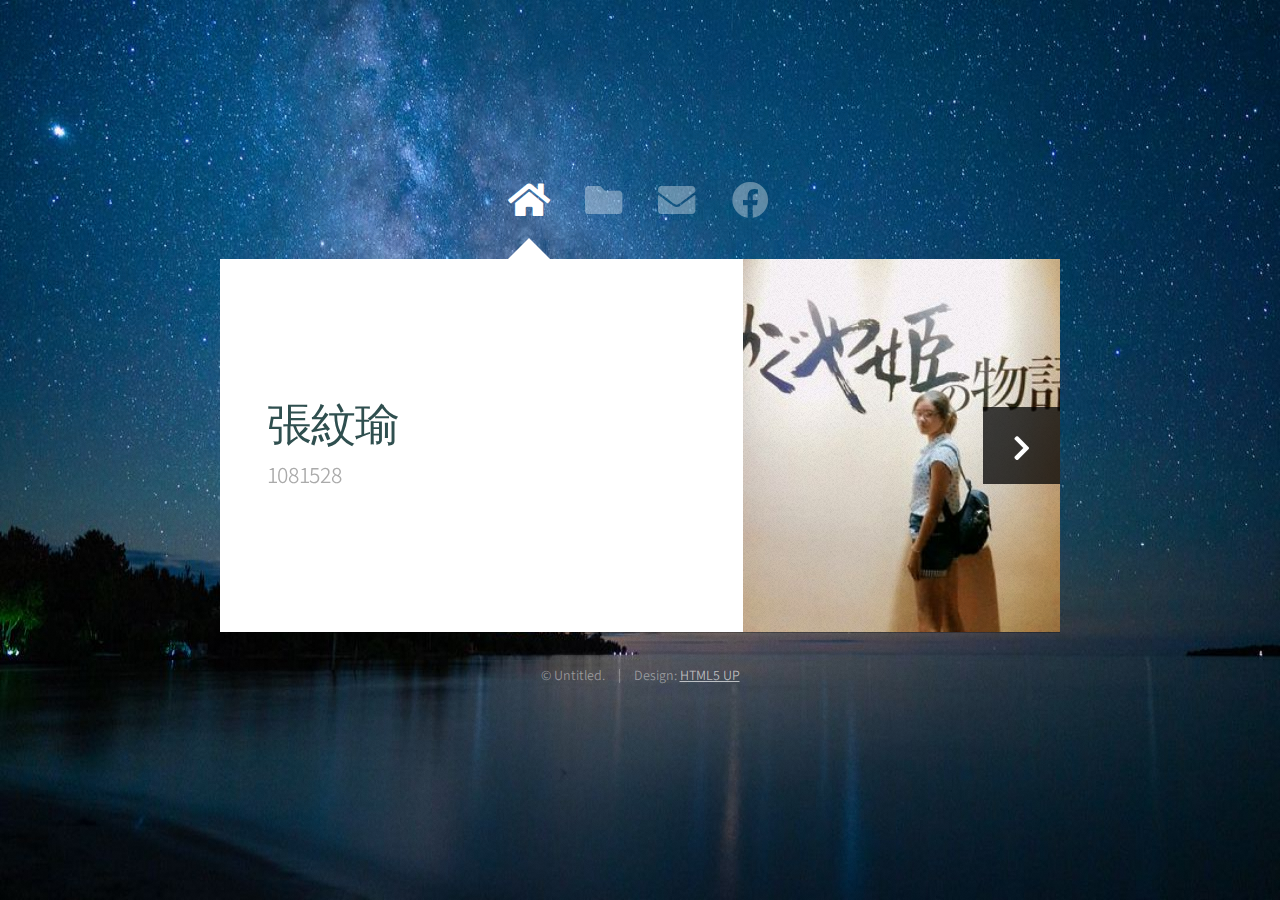
<file: index.html>
<!DOCTYPE HTML>
<html>
	<head>
		<title>My Portfolio Website</title>
		<meta charset="utf-8" />
		<meta name="viewport" content="width=device-width, initial-scale=1, user-scalable=no" />
		<link rel="stylesheet" href="assets/css/main.css" />
		<noscript><link rel="stylesheet" href="assets/css/noscript.css" /></noscript>
	</head>
	<body class="is-preload">

		<!-- Wrapper-->
			<div id="wrapper">

				<!-- Nav -->
					<nav id="nav">
						<a href="#" class="icon solid fa-home"><span>Home</span></a>
						<a href="#work" class="icon solid fa-folder"><span>Work</span></a>
						<a href="#contact" class="icon solid fa-envelope"><span>Contact</span></a>
						<a href="https://www.facebook.com/profile.php?id=100003622294609" class="icon brands fa-facebook"><span>Facebook</span></a>
					</nav>

				<!-- Main -->
					<div id="main">

						<!-- Me -->
							<article id="home" class="panel intro">
								<header>
									<h1>張紋瑜</h1>
									<p>1081528</p>
								</header>
								<a href="#work" class="jumplink pic">
									<span class="arrow icon solid fa-chevron-right"><span>See my work</span></span>
									<img src="images/me.jpg" alt="" />
								</a>
							</article>

						<!-- Work -->
							<article id="work" class="panel">
								<header>
									<h2>My Portfolio</h2>
								</header>
								<p>
									期中檢核作品集
								</p>
								<section>
									<div class="row">
										<div class="col-4 col-6-medium col-12-small">
											<a target="_blank" href="1081528_1_1/index.html" class="image fit"><img src="images/pic01.jpg" alt=""></a>
										</div>
										<div class="col-4 col-6-medium col-12-small">
											<a target="_blank" href="1081528_1_2/index.html" class="image fit"><img src="images/pic02.jpg" alt=""></a>
										</div>
										<div class="col-4 col-6-medium col-12-small">
											<a target="_blank" href="1081528_2_1/index.html" class="image fit"><img src="images/pic03.jpg" alt=""></a>
										</div>
										<div class="col-4 col-6-medium col-12-small">
											<a target="_blank" href="1081528_2_2/box_model.html" class="image fit"><img src="images/pic04.jpg" alt=""></a>
										</div>
										<div class="col-4 col-6-medium col-12-small">
											<a target="_blank" href="1081528_2_3/index.html" class="image fit"><img src="images/pic05.jpg" alt=""></a>
										</div>
										<div class="col-4 col-6-medium col-12-small">
											<a target="_blank" href="1081528_2_4/index.html" class="image fit"><img src="images/pic06.jpg" alt=""></a>
										</div>
										<div class="col-4 col-6-medium col-12-small">
											<a target="_blank" href="1081528_2_5/intel.html" class="image fit"><img src="images/pic07.jpg" alt=""></a>
									</div>
								</section>
							</article>

						<!-- Contact -->
							<article id="contact" class="panel">
								<header>
									<h2>Contact Me</h2>
								</header>
								<form action="#" method="post">
									<div>
										<div class="row">
											<div class="col-6 col-12-medium">
												<input type="text" name="name" placeholder="Name" />
											</div>
											<div class="col-6 col-12-medium">
												<input type="text" name="email" placeholder="Email" />
											</div>
											<div class="col-12">
												<input type="text" name="subject" placeholder="Subject" />
											</div>
											<div class="col-12">
												<textarea name="message" placeholder="Message" rows="6"></textarea>
											</div>
											<div class="col-12">
												<input type="submit" value="Send Message" />
											</div>
										</div>
									</div>
								</form>
							</article>

					</div>

				<!-- Footer -->
					<div id="footer">
						<ul class="copyright">
							<li>&copy; Untitled.</li><li>Design: <a href="http://html5up.net">HTML5 UP</a></li>
						</ul>
					</div>

			</div>

		<!-- Scripts -->
			<script src="assets/js/jquery.min.js"></script>
			<script src="assets/js/browser.min.js"></script>
			<script src="assets/js/breakpoints.min.js"></script>
			<script src="assets/js/util.js"></script>
			<script src="assets/js/main.js"></script>

	</body>
</html>
</file>
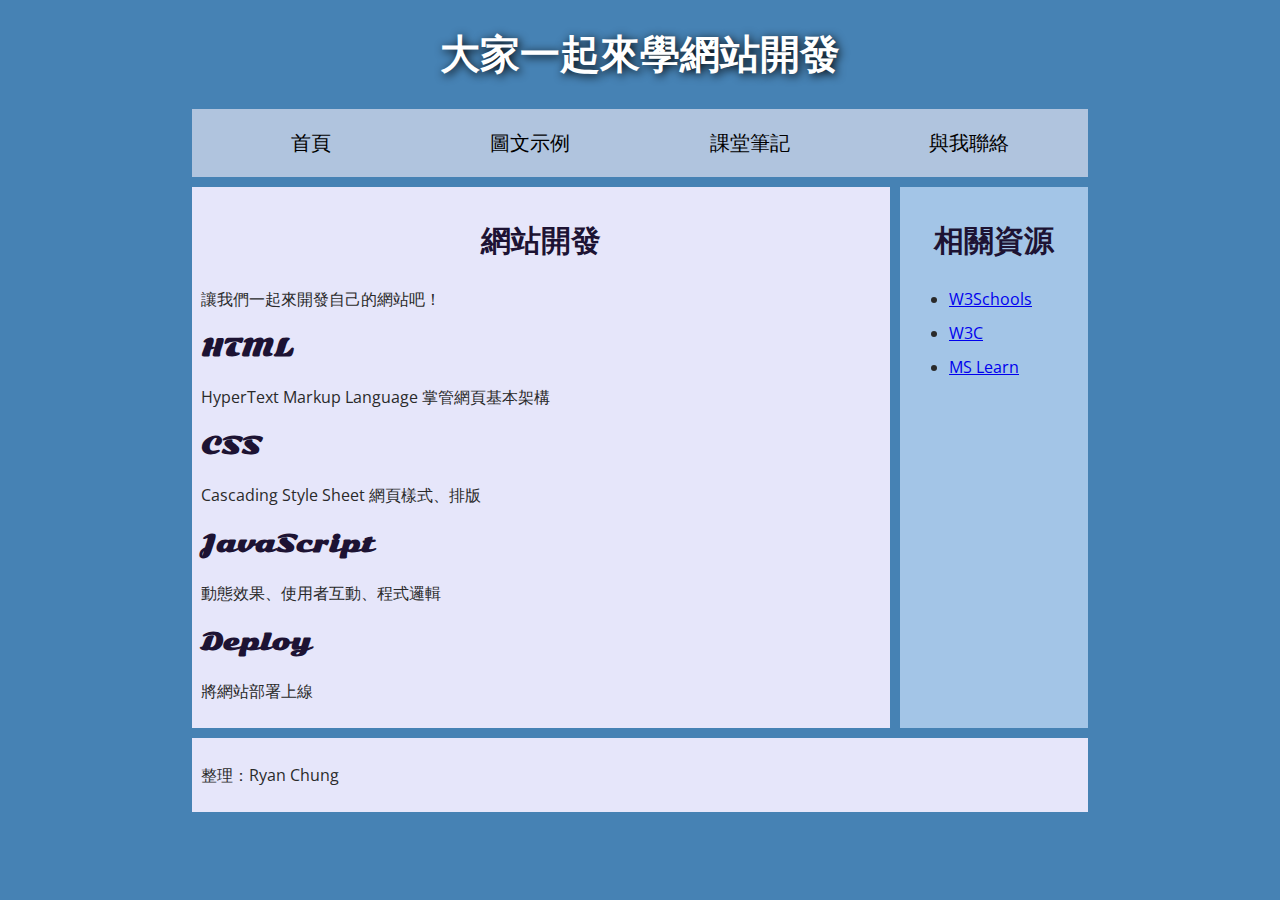
<file: 1081528_1_1/index.html>
<!DOCTYPE html>
<html>
    <head>
    <meta charset="utf-8">
    <title>My Web</title>
    <link href="https://fonts.googleapis.com/css?family=Open+Sans+Condensed:300|Sonsie+One" rel="stylesheet">
    <link href="style.css" rel="stylesheet">
</head>
<body>
    <header>
        <h1>大家一起來學網站開發</h1>
    </header>
    <nav>
        <ul>
            <li><a href="#">首頁</a></li>
            <li><a href="images.html">圖文示例</a></li>
            <li><a href="note.html">課堂筆記</a></li>
            <li><a href="contact_us.html">與我聯絡</a></li>
        </ul>
    </nav>
    <main>
        <article>
            <h2>網站開發</h2>
            <p>讓我們一起來開發自己的網站吧！</p>
            <h3>HTML</h3>
            <p>HyperText Markup Language 掌管網頁基本架構</p>
            <h3>CSS</h3>
            <p>Cascading Style Sheet 網頁樣式、排版</p>
            <h3>JavaScript</h3>
            <p>動態效果、使用者互動、程式邏輯</p>
            <h3>Deploy</h3>
            <p>將網站部署上線</p>
        </article>
        <aside>
            <h2>相關資源</h2>
            <ul>
                <li><a target="_blank" href="https://www.w3schools.com/">W3Schools</a></li>
                <li><a target="_blank" href="https://www.w3.org.tw/">W3C</a></li>
                <li><a target="_blank" href="https://docs.microsoft.com/learn/">MS Learn</a></li>
            </ul>
        </aside>
    </main>
    <footer>
        <p>整理：Ryan Chung</p>
    </footer>
</body>
</html>
</file>
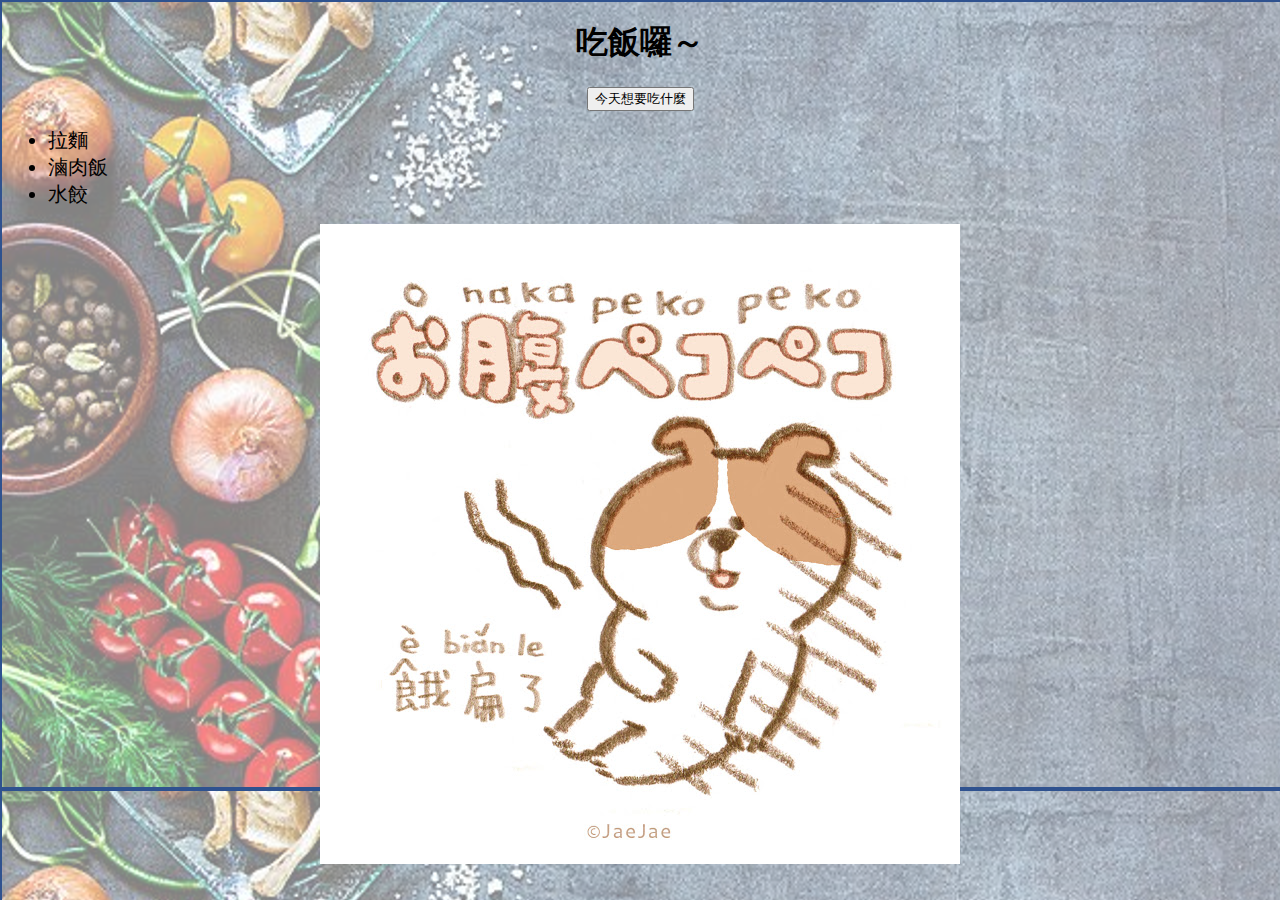
<file: 1081528_1_2/index.html>
<!DOCTYPE html>
<html>
    <head>
        <meta charset="utf-8">
        <title>食物隨機選取器</title>
        <link rel="stylesheet" href="style.css">
    </head>
    <body background="images/12.png">
        <h1>吃飯囉～</h1>
        <input type="button" value="今天想要吃什麼">
        <ul>
            <li>拉麵</li>
            <li>滷肉飯</li>
            <li>水餃</li>
        </ul>
        <div>
            <img src="images/hungry.jpg">
        </div>
        <script src="https://code.jquery.com/jquery-3.6.0.min.js"></script>
        <script src="main.js" async defer></script>
    </body>
</html>
</file>
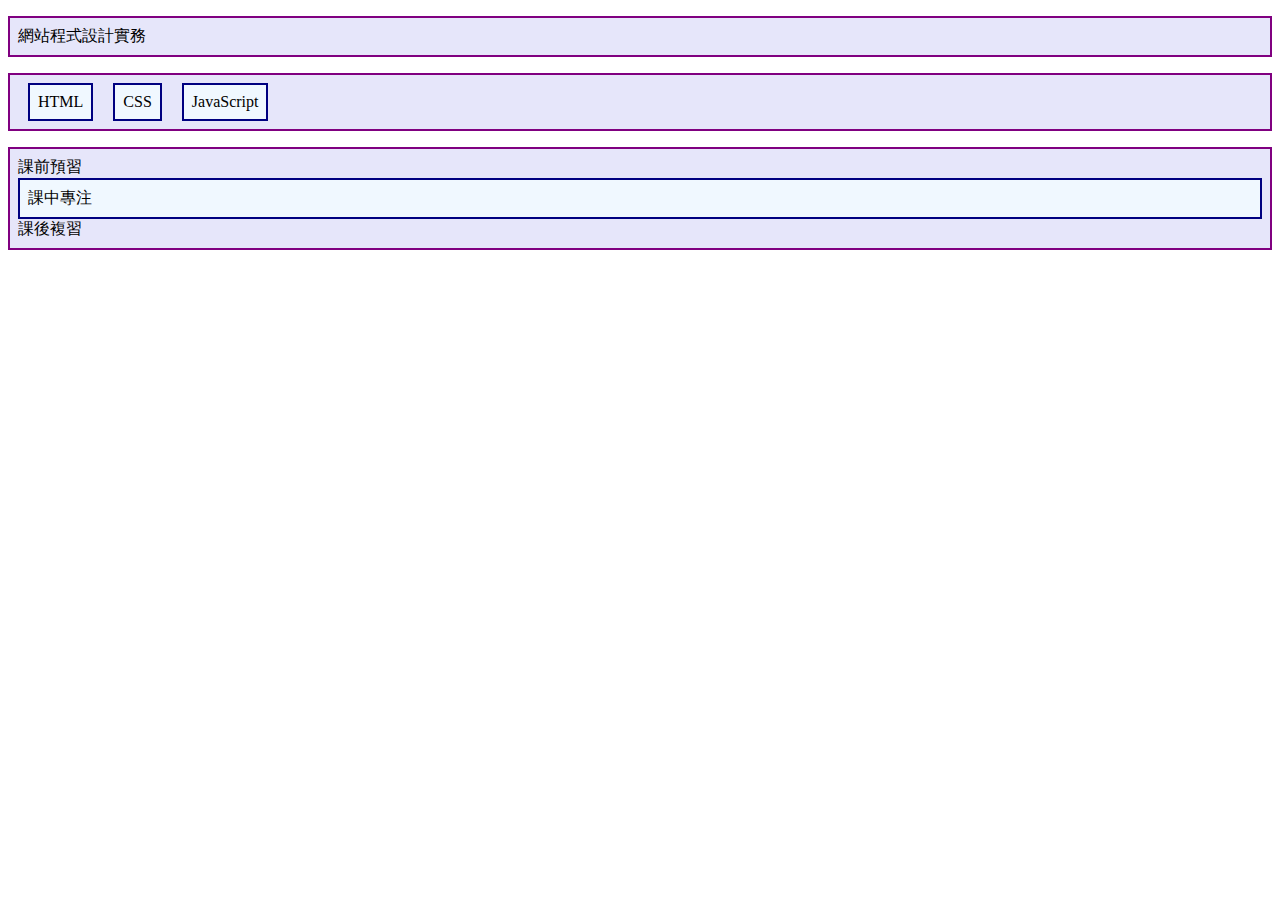
<file: 1081528_2_1/index.html>
<!DOCTYPE html>
<html>
<head>
<meta charset="utf-8">
<title>CSS排版練習</title>
<link rel="stylesheet" href="style.css">
</head>
<body>
<p>網站程式設計實務</p>
<ul>
<li>HTML</li>
<li>CSS</li>
<li>JavaScript</li>
</ul>
<p>課前預習<span class="block">課中專注</span>課後<span>複習</span></p>
</body>
</html>
</file>
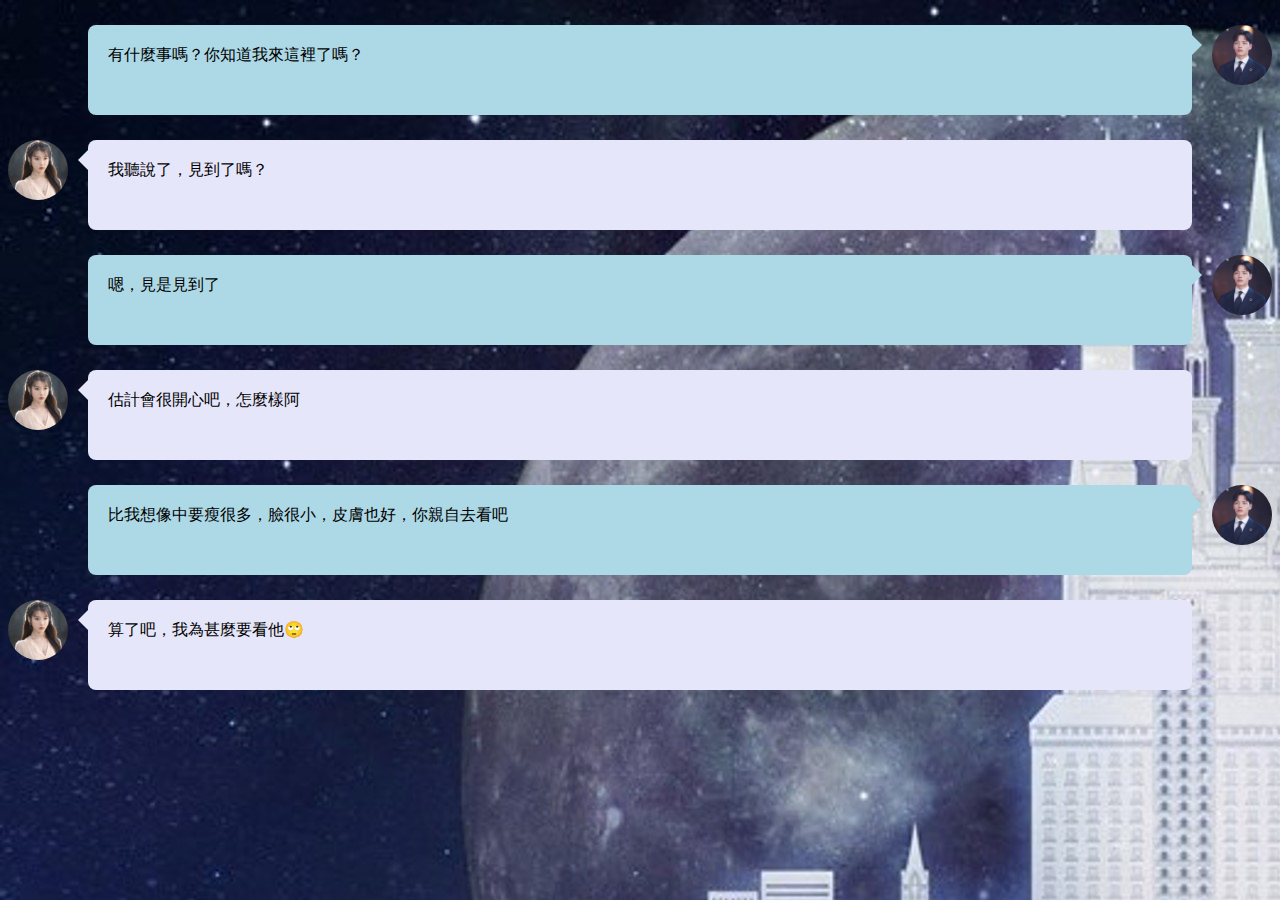
<file: 1081528_2_3/index.html>
<!DOCTYPE html>
<html>
    <head>
        <meta charset="utf-8">
        <title>對話泡泡</title>
        <link rel="stylesheet" href="style.css">
    </head>
    <body background="123.jpg">
        <div class="chatEven">
            <img src="boy.jpg">
            <div class="triAngleToRight"></div>
            <div class="textLeft">有什麼事嗎？你知道我來這裡了嗎？</div>
        </div>
        <div class="chatOdd">
            <img src="girl.jpg">
            <div class="triAngleToLeft"></div>
            <div class="textRight">我聽說了，見到了嗎？</div>
        </div>
        <div class="chatEven">
            <img src="boy.jpg">
            <div class="triAngleToRight"></div>
            <div class="textLeft">嗯，見是見到了</div>
        </div>
        <div class="chatOdd">
            <img src="girl.jpg">
            <div class="triAngleToLeft"></div>
            <div class="textRight">估計會很開心吧，怎麼樣阿</div>
        </div>
        <div class="chatEven">
            <img src="boy.jpg">
            <div class="triAngleToRight"></div>
            <div class="textLeft">比我想像中要瘦很多，臉很小，皮膚也好，你親自去看吧</div>
        </div>
        <div class="chatOdd">
            <img src="girl.jpg">
            <div class="triAngleToLeft"></div>
            <div class="textRight">算了吧，我為甚麼要看他🙄</div>
        </div>
    </body>
</html>
</file>
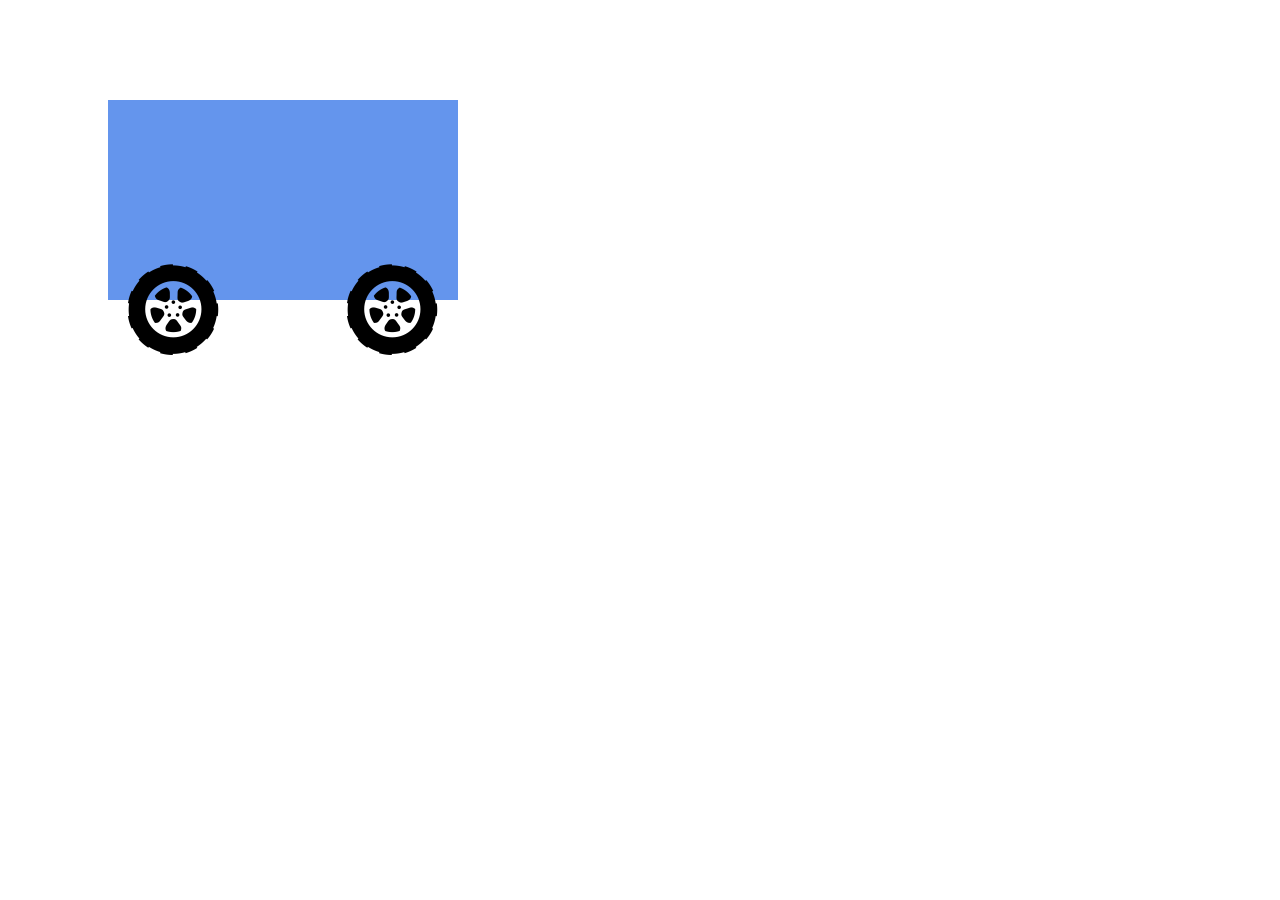
<file: 1081528_2_4/index.html>
<!DOCTYPE html>
<html>
    <head>
        <meta charset="utf-8">
        <title>車子動畫</title>
        <link rel="stylesheet" href="style.css">
    </head>
    <body>
        <div id="rect"></div>
        <img id="wheel1" src="wheel.png">
        <img id="wheel2" src="wheel.png">
    </body>
</html>
</file>
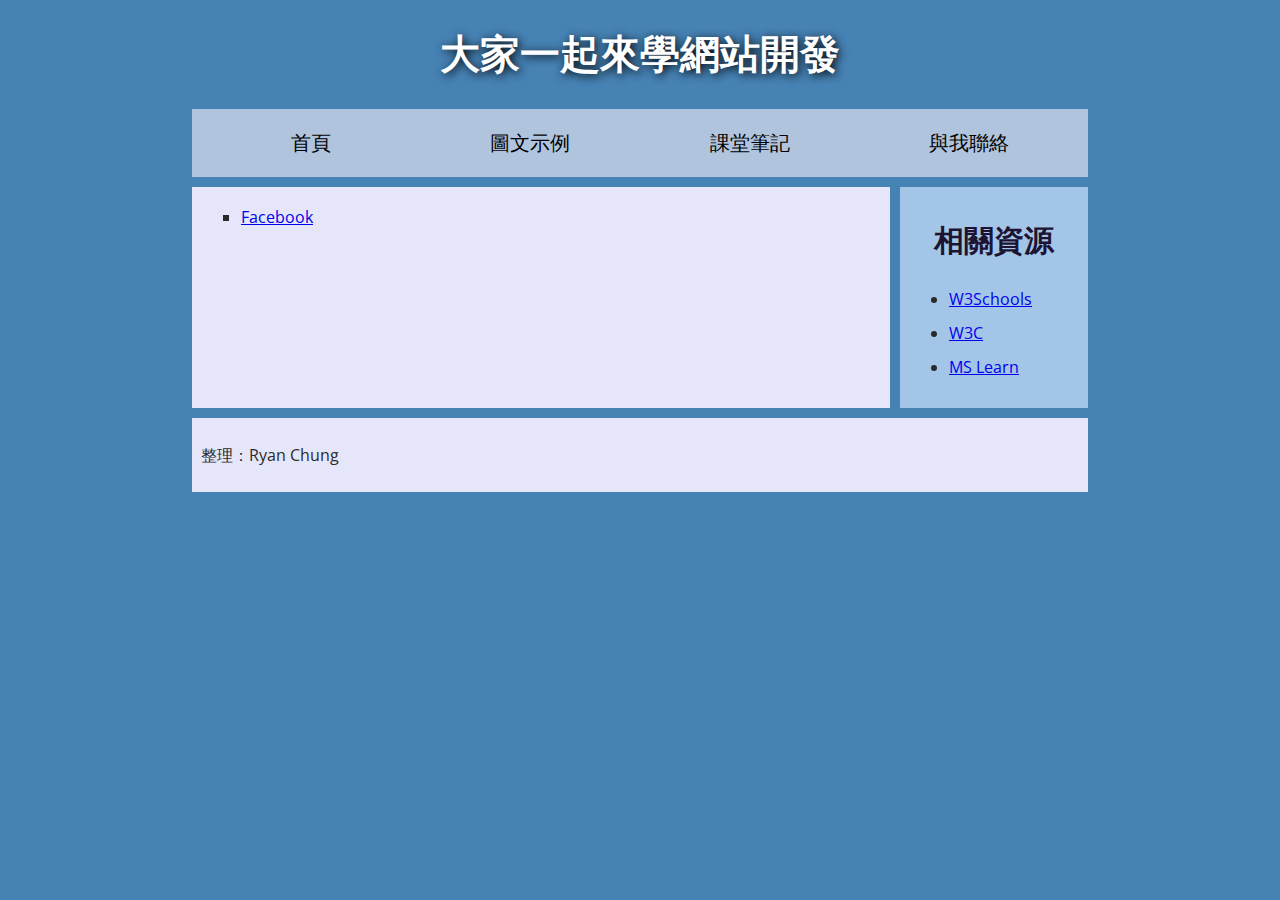
<file: 1081528_1_1/contact_us.html>
<!DOCTYPE html>
<html>
    <head>
    <meta charset="utf-8">
    <title>My Web</title>
    <link href="https://fonts.googleapis.com/css?family=Open+Sans+Condensed:300|Sonsie+One" rel="stylesheet">
    <link href="style.css" rel="stylesheet">
</head>
<body>
    <header>
        <h1>大家一起來學網站開發</h1>
    </header>
    <nav>
        <ul>
            <li><a href="index.html">首頁</a></li>
            <li><a href="images.html">圖文示例</a></li>
            <li><a href="note.html">課堂筆記</a></li>
            <li><a href="#">與我聯絡</a></li>
        </ul>
    </nav>
    <main>
        <article>
            <ul type=square>
                <li><a href="https://www.facebook.com/profile.php?id=100003622294609"><span>Facebook</span></a></li>
            </ul>
        </article>
        <aside>
            <h2>相關資源</h2>
            <ul>
                <li><a target="_blank" href="https://www.w3schools.com/">W3Schools</a></li>
                <li><a target="_blank" href="https://www.w3.org.tw/">W3C</a></li>
                <li><a target="_blank" href="https://docs.microsoft.com/learn/">MS Learn</a></li>
            </ul>
        </aside>
    </main>
    <footer>
        <p>整理：Ryan Chung</p>
    </footer>
</body>
</html>
</file>
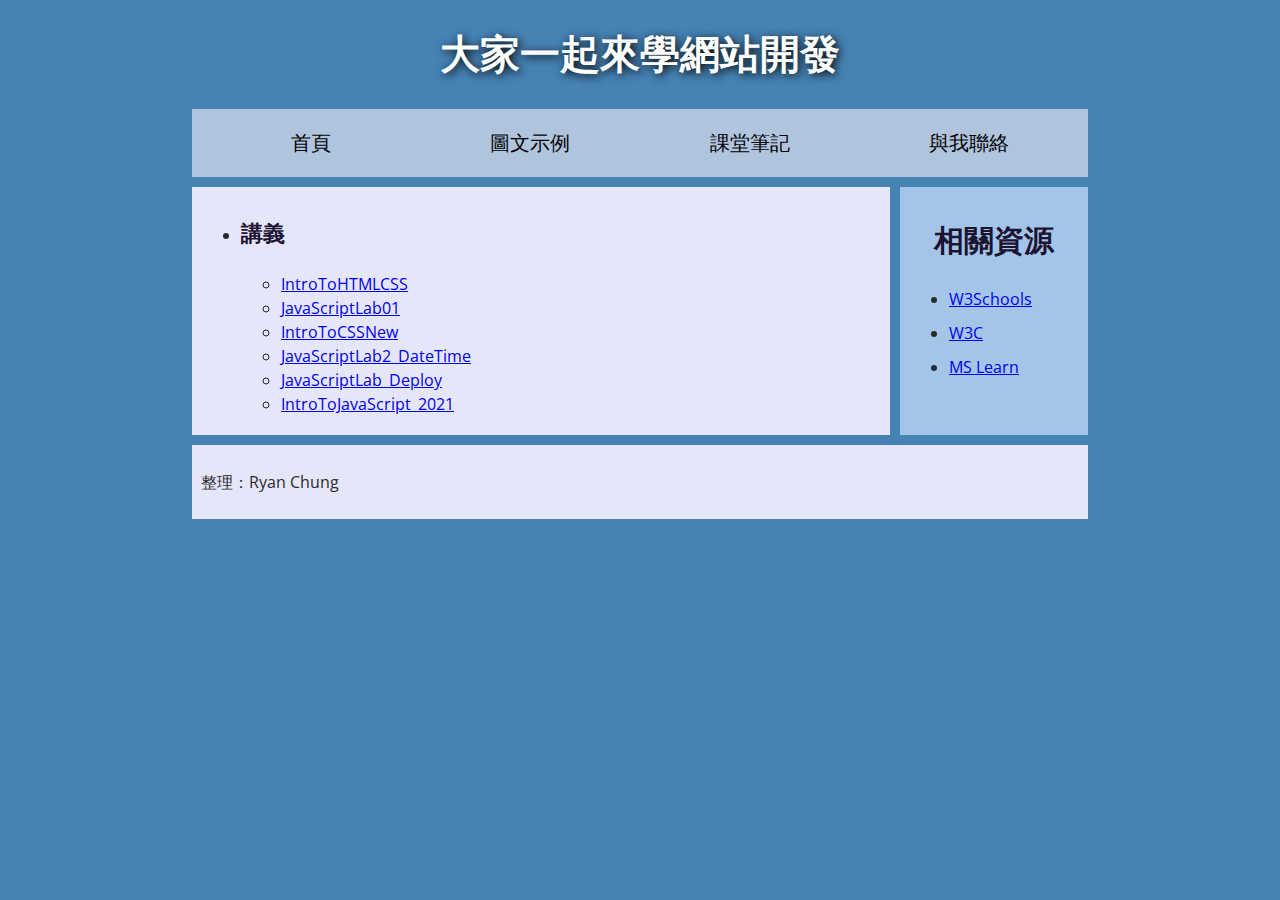
<file: 1081528_1_1/note.html>
<!DOCTYPE html>
<html>
    <head>
    <meta charset="utf-8">
    <title>My Web</title>
    <link href="https://fonts.googleapis.com/css?family=Open+Sans+Condensed:300|Sonsie+One" rel="stylesheet">
    <link href="style.css" rel="stylesheet">
</head>
<body>
    <header>
        <h1>大家一起來學網站開發</h1>
    </header>
    <nav>
        <ul>
            <li><a href="index.html">首頁</a></li>
            <li><a href="images.html">圖文示例</a></li>
            <li><a href="#">課堂筆記</a></li>
            <li><a href="contact_us.html">與我聯絡</a></li>
        </ul>
    </nav>
    <main>
        <article>
            <ul>
                <li><h3>講義</h3>
                    <ul type=circle>
                        <li><a target="_blank" href="https://s3.us-west-2.amazonaws.com/secure.notion-static.com/7b1ec0b1-20ae-49be-9f2a-63d3460b8dbf/IntroToHTMLCSS.pdf?X-Amz-Algorithm=AWS4-HMAC-SHA256&X-Amz-Credential=AKIAT73L2G45O3KS52Y5%2F20210423%2Fus-west-2%2Fs3%2Faws4_request&X-Amz-Date=20210423T112104Z&X-Amz-Expires=86400&X-Amz-Signature=62ca5c59cf71a2f0372ea5179fe8c09bb6038df0235db1f2ce985dba2aee6747&X-Amz-SignedHeaders=host&response-content-disposition=filename%20%3D%22IntroToHTML%2526CSS.pdf%22">IntroToHTMLCSS</a></li>
                        <li><a target="_blank" href="https://s3.us-west-2.amazonaws.com/secure.notion-static.com/35723231-8e91-4ac7-ae13-a590235e97b4/JavaScriptLab01.pdf?X-Amz-Algorithm=AWS4-HMAC-SHA256&X-Amz-Credential=AKIAT73L2G45O3KS52Y5%2F20210423%2Fus-west-2%2Fs3%2Faws4_request&X-Amz-Date=20210423T120921Z&X-Amz-Expires=86400&X-Amz-Signature=2c98d2c160c3dfafaef3c789e61afdd138939176ab02b60f5ea7692332c2ce6f&X-Amz-SignedHeaders=host&response-content-disposition=filename%20%3D%22JavaScriptLab01.pdf%22">JavaScriptLab01</a></li>
                        <li><a target="_blank" href="https://s3.us-west-2.amazonaws.com/secure.notion-static.com/be136568-59dd-414a-b0dd-a7df3f0815fd/IntroToCSSNew.pdf?X-Amz-Algorithm=AWS4-HMAC-SHA256&X-Amz-Credential=AKIAT73L2G45O3KS52Y5%2F20210423%2Fus-west-2%2Fs3%2Faws4_request&X-Amz-Date=20210423T121055Z&X-Amz-Expires=86400&X-Amz-Signature=456d937c14b6f8b9724690a572342338ab39db5d92f8c09ea5771566efd6a8d7&X-Amz-SignedHeaders=host&response-content-disposition=filename%20%3D%22IntroToCSSNew.pdf%22">IntroToCSSNew</a></li>
                        <li><a target="_blank" href="https://s3.us-west-2.amazonaws.com/secure.notion-static.com/ed0ffa4d-6141-4db2-9392-10f35ef862d2/JavaScriptLab2_DateTime.pdf?X-Amz-Algorithm=AWS4-HMAC-SHA256&X-Amz-Credential=AKIAT73L2G45O3KS52Y5%2F20210423%2Fus-west-2%2Fs3%2Faws4_request&X-Amz-Date=20210423T121127Z&X-Amz-Expires=86400&X-Amz-Signature=5d05747d6cdf7fd7caca96e85fa0039a048e4ec787f3473213fb15470d4f9152&X-Amz-SignedHeaders=host&response-content-disposition=filename%20%3D%22JavaScriptLab2_DateTime.pdf%22">JavaScriptLab2_DateTime</a></li>
                        <li><a target="_blank" href="https://s3.us-west-2.amazonaws.com/secure.notion-static.com/b10bed98-ed08-4e69-8655-2e234a761f7b/JavaScriptLab_Deploy.pdf?X-Amz-Algorithm=AWS4-HMAC-SHA256&X-Amz-Credential=AKIAT73L2G45O3KS52Y5%2F20210423%2Fus-west-2%2Fs3%2Faws4_request&X-Amz-Date=20210423T121210Z&X-Amz-Expires=86400&X-Amz-Signature=fdd1c70fb7c64623681f97d5dcd46922fb4615f3e1ca6ac48c8b0f3356c0ab46&X-Amz-SignedHeaders=host&response-content-disposition=filename%20%3D%22JavaScriptLab_Deploy.pdf%22">JavaScriptLab_Deploy</a></li>
                        <li><a target="_blank" href="https://s3.us-west-2.amazonaws.com/secure.notion-static.com/02fa4e47-5747-4f35-ad44-bf4e21f6f2a5/IntroToJavaScript_2021.pdf?X-Amz-Algorithm=AWS4-HMAC-SHA256&X-Amz-Credential=AKIAT73L2G45O3KS52Y5%2F20210423%2Fus-west-2%2Fs3%2Faws4_request&X-Amz-Date=20210423T121218Z&X-Amz-Expires=86400&X-Amz-Signature=4e15c2f50c039760855e1172783ada328ae5d3510479f3f337bb33c9205a0831&X-Amz-SignedHeaders=host&response-content-disposition=filename%20%3D%22IntroToJavaScript_2021.pdf%22">IntroToJavaScript_2021</a></li>
                    </ul>
                </li>
            </ul>        
        </article>
        <aside>
            <h2>相關資源</h2>
            <ul>
                <li><a target="_blank" href="https://www.w3schools.com/">W3Schools</a></li>
                <li><a target="_blank" href="https://www.w3.org.tw/">W3C</a></li>
                <li><a target="_blank" href="https://docs.microsoft.com/learn/">MS Learn</a></li>
            </ul>
        </aside>
    </main>
    <footer>
        <p>整理：Ryan Chung</p>
    </footer>
</body>
</html>
</file>
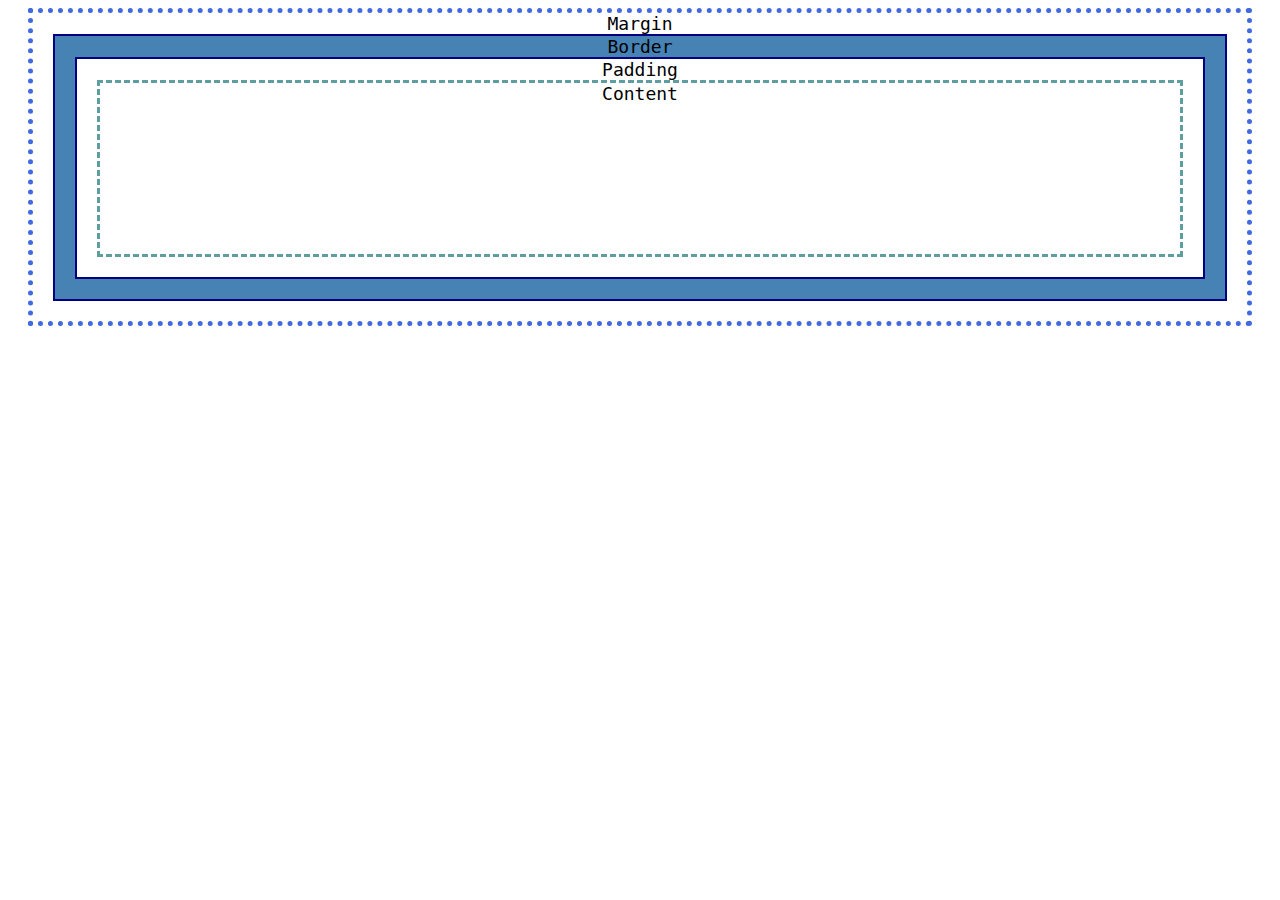
<file: 1081528_2_2/box_model.html>
<!DOCTYPE html>
<html>
    <head>
        <meta charset="utf-8">
        <title>Box Model</title>
        <link rel="stylesheet" href="style_box_model.css">
    </head>
    <body>
        <div id="BoxMargin">Margin
            <div id="BoxBorder">Border
                <div id="BoxPadding">Padding
                    <div id="BoxContent">Content</div>
                </div>
            </div>
        </div>
    </body>
</html>
</file>
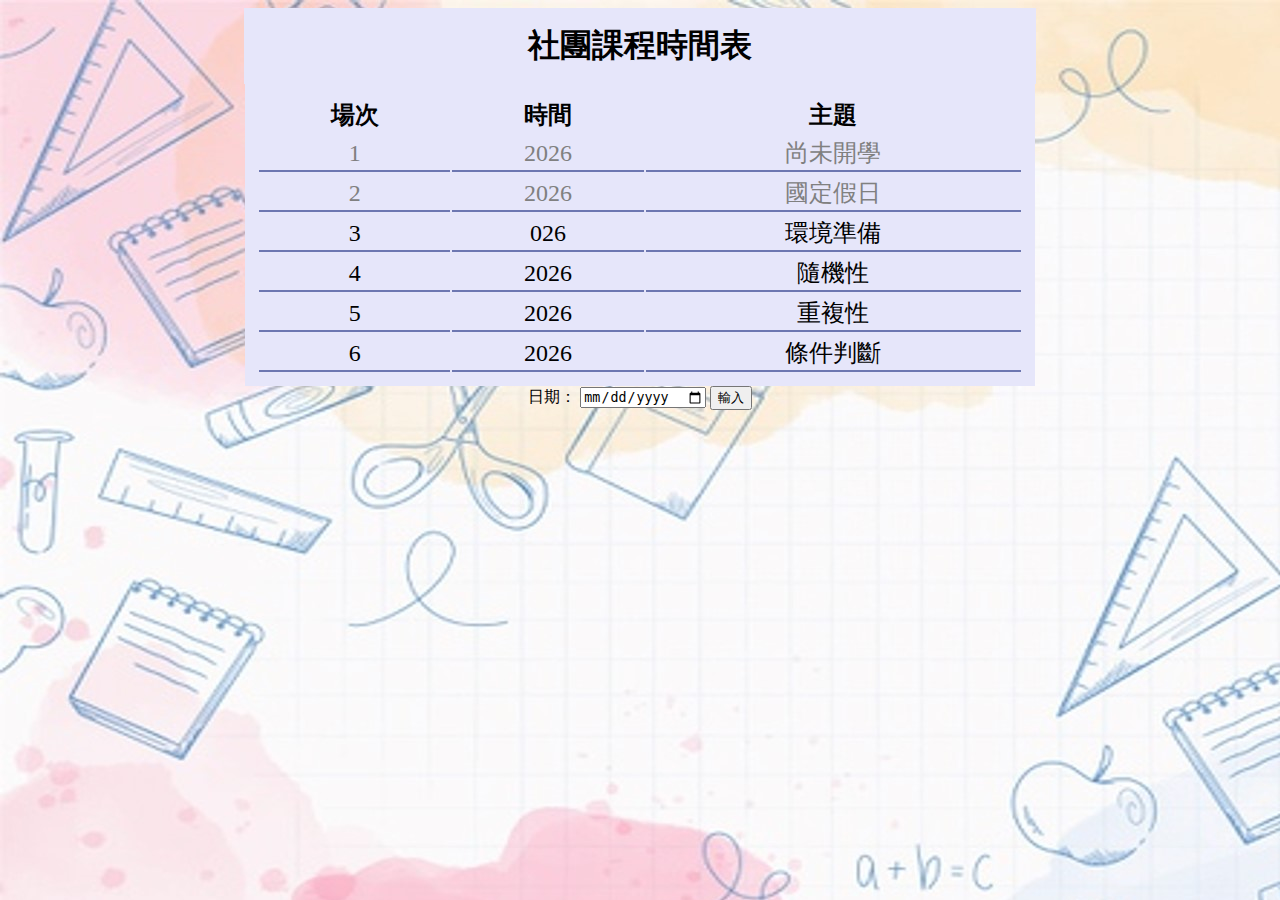
<file: 1081528_2_5/intel.html>
<!DOCTYPE html>
<html>
    <head>
        <meta charset="utf-8">
        <title>Club Course</title>
        <link rel="stylesheet" href="style.css">
    </head>
    <body background="2.jpg">
        <h1>社團課程時間表</h1>
        <table id="courseTable"></table>
        <script src="https://code.jquery.com/jquery-3.6.0.min.js"></script>
        <label for="SYSMSD">日期：</label>
        <input type="date" id="SYSMSD" placeholder="2014-09-18">
        <button type="button" onclick="myFunction()">輸入</button>
        <script src="topic.js"></script>
        <script src="main.js"></script>
    </body>
</html>
</file>
<file: assets/css/noscript.css>
/* Wrapper */

	#wrapper {
		opacity: 1 !important;
	}

/* Nav */

	#nav a {
		opacity: 1.0;
	}

		#nav a:before, #nav a:after {
			display: none;
		}

		#nav a span {
			top: 0;
			opacity: 1.0;
		}

			#nav a span:after {
				display: none;
			}

/* Main */

	#main {
		background: none;
		box-shadow: none;
	}

		#main > .panel {
			background: lavender;
			margin-bottom: 2em;
		}

			#main > .panel:last-child {
				margin-bottom: 0;
			}
</file>
<file: 1081528_1_1/style.css>
/* || General setup */

html, body {
    margin: 0;
    padding: 0;
  }
  
  html {
    font-size: 10px;
    background-color: steelblue;
  }
  
  body {
    width: 70%;
    margin: 0 auto;
  }
  
  /* || typography */
  
  h1, h2, h3 {
    font-family: 'Sonsie One', sans-serif;
    color: rgb(29, 19, 51);
  }
  
  p, input, li {
    font-family: 'Open Sans Condensed', monospace;
    color: #2a2a2a;
  }
  
  h1 {
    font-size: 4rem;
    text-align: center;
    color: white;
    text-shadow: 2px 2px 10px black;
  }
  
  h2 {
    font-size: 3rem;
    text-align: center;
  }
  
  h3 {
    font-size: 2.2rem;
  }
  
  p, li {
    font-size: 1.6rem;
    line-height: 1.5;
  }
  
  /* || header layout */
  
  nav, article, aside, footer {
    background-color: lavender;
    padding: 1%;
  }
  
  nav {
    height: 50px;
    background-color: lightsteelblue;
    display: flex;
    margin-bottom: 10px;
  }
  
  nav ul {
    padding: 0;
    list-style-type: none;
    flex: 2;
    display: flex;
  }
  
  nav li {
    display: inline;
    text-align: center;
    flex: 1;
  }
  
  nav a {
    display: inline-block;
    font-size: 2rem;
    text-transform: uppercase;
    text-decoration: none;
    color: black;
  }
  
  nav form {
    flex: 1;
    display: flex;
    align-items: center;
    height: 100%;
    padding: 0 2em;
  }
  
  input {
    font-size: 1.6rem;
    height: 32px;
  }
  
  input[type="search"] {
    flex: 3;
  }
  
  input[type="submit"] {
    flex: 1;
    margin-left: 1rem;
    background: #333;
    border: 0;
    color: white;
  }
  
  /* || main layout */
  
  main {
    display: flex;
  }
  
  article {
    flex: 4;
  }
  
  aside {
    flex: 1;
    margin-left: 10px;
    background-color:rgb(163, 197, 231);
  }
  
  aside li {
    padding-bottom: 10px;
  }
  
  footer {
    margin-top: 10px;
  }
</file>
<file: 1081528_1_2/style.css>
body{
    text-align: center;
}

li{
    text-align: left;
    font-size: 20px;
}
</file>
<file: 1081528_2_1/style.css>
p, ul{
    border:2px solid purple;
    background-color: lavender;
    padding: .5em;
}
.block, li{
    border:2px solid navy;
    background-color: aliceblue;
    padding: .5em;
    
}
ul{
    display: flex;
    list-style: none;
}
li{
    margin:0px 10px;
    
}
.block{
    display: block;
}
</file>
<file: 1081528_2_3/style.css>
img{
    width: 60px;
    height: 60px;
    border-radius: 50%;
}

.chatOdd img{
    float: left;
}

.chatEven img{
    float: right;
}

.textLeft, .textRight{
    height: 50px;
    margin: 25px 80px;
    padding: 20px;
    border-radius: 8px;
}

.textLeft{
    background-color: lightblue;
}

.textRight{
    background-color: lavender;
}

.triAngleToLeft{
    border-color: transparent lavender transparent transparent;
    border-style: solid;
    border-width: 10px;
    width: 0px;
    height: 0px;
    float: left;
    margin-top: 10px;
}

.triAngleToRight{
    border-color: transparent transparent transparent lightblue;
    border-style: solid;
    border-width: 10px;
    width: 0px;
    height: 0px;
    float: right;
    margin-top: 10px;
}
</file>
<file: 1081528_2_4/style.css>
div{
    width: 350px;
    height: 200px;
    margin: 100px 0px 0px 100px;
    background-color: cornflowerblue;
    animation-name: color;
    animation-duration: 5s;
    animation-iteration-count: infinite;
}

img{
    width: 100px;
    height: 100px;
    margin: -40px 0px 0px 115px;
}

img{
    -webkit-animation: 'rotate1' 1s linear infinite;
    animation: 'rotate1' 3s linear infinite;
}

@keyframes color {
    0%   {background-color: aliceblue;}
    25%  {background-color: lightblue;}
    50%  {background-color: darkblue;}
    75%  {background-color: navy;}
    100% {background-color: powderblue;}
  }

@-webkit-keyframes rotate1{
    from{transform: rotate(0deg);}
    to{transform: rotate(360deg);}
}

@keyframes rotate1{
    from{transform: rotate(0deg);}
    to{transform: rotate(360deg);}
}
</file>
<file: 1081528_2_2/style_box_model.css>
div{
    border:2px solid navy;
    margin:20px;
    text-align: center;
    margin-top: 0px;
    font: 18px monospace;
}

#BoxContent{
    padding-bottom: 150px;
    border: 3px dashed cadetblue;
    background-color: white;
}

#BoxPadding{
    background-color: white;
}

#BoxBorder{
    background-color: steelblue;
}

#BoxMargin{
    border: 5px dotted royalblue;
}
</file>
<file: 1081528_2_5/style.css>
body{
    text-align: center;
}

table{
    width: 50%;
    margin: auto;
    font-size: 1.5em;
}

td{
    border-bottom: 2px solid rgb(109, 119, 177);
}

h1{
    width: 760px;
    margin:0 auto;
    background-color: lavender;
    padding: .5em;
}

table{
    width: 790px;
    margin:0 auto;
    background-color: lavender;
    padding: .5em;
}
</file>
<file: assets/css/main.css>
@import url("https://fonts.googleapis.com/css?family=Source+Sans+Pro:300,400,300italic,400italic");
@import url("fontawesome-all.min.css");

html, body, div, span, applet, object,
iframe, h1, h2, h3, h4, h5, h6, p, blockquote,
pre, a, abbr, acronym, address, big, cite,
code, del, dfn, em, img, ins, kbd, q, s, samp,
small, strike, strong, sub, sup, tt, var, b,
u, i, center, dl, dt, dd, ol, ul, li, fieldset,
form, label, legend, table, caption, tbody,
tfoot, thead, tr, th, td, article, aside,
canvas, details, embed, figure, figcaption,
footer, header, hgroup, menu, nav, output, ruby,
section, summary, time, mark, audio, video {
	margin: 0;
	padding: 0;
	border: 0;
	font-size: 100%;
	font: inherit;
	vertical-align: baseline;}

article, aside, details, figcaption, figure,
footer, header, hgroup, menu, nav, section {
	display: block;}

body {
	line-height: 1;
}

ol, ul {
	list-style: none;
}

blockquote, q {
	quotes: none;
}

	blockquote:before, blockquote:after, q:before, q:after {
		content: '';
		content: none;
	}

table {
	border-collapse: collapse;
	border-spacing: 0;
}

body {
	-webkit-text-size-adjust: none;
}

mark {
	background-color: transparent;
	color: inherit;
}

input::-moz-focus-inner {
	border: 0;
	padding: 0;
}

input, select, textarea {
	-moz-appearance: none;
	-webkit-appearance: none;
	-ms-appearance: none;
	appearance: none;
}

/* Row */

	.row {
		display: flex;
		flex-wrap: wrap;
		box-sizing: border-box;
		align-items: stretch;
	}

		.row > * {
			box-sizing: border-box;
		}

		.row.gtr-uniform > * > :last-child {
			margin-bottom: 0;
		}

		.row.aln-left {
			justify-content: flex-start;
		}

		.row.aln-center {
			justify-content: center;
		}

		.row.aln-right {
			justify-content: flex-end;
		}

		.row.aln-top {
			align-items: flex-start;
		}

		.row.aln-middle {
			align-items: center;
		}

		.row.aln-bottom {
			align-items: flex-end;
		}

		.row > .imp {
			order: -1;
		}

		.row > .col-1 {
			width: 8.33333%;
		}

		.row > .off-1 {
			margin-left: 8.33333%;
		}

		.row > .col-2 {
			width: 16.66667%;
		}

		.row > .off-2 {
			margin-left: 16.66667%;
		}

		.row > .col-3 {
			width: 25%;
		}

		.row > .off-3 {
			margin-left: 25%;
		}

		.row > .col-4 {
			width: 33.33333%;
		}

		.row > .off-4 {
			margin-left: 33.33333%;
		}

		.row > .col-5 {
			width: 41.66667%;
		}

		.row > .off-5 {
			margin-left: 41.66667%;
		}

		.row > .col-6 {
			width: 50%;
		}

		.row > .off-6 {
			margin-left: 50%;
		}

		.row > .col-7 {
			width: 58.33333%;
		}

		.row > .off-7 {
			margin-left: 58.33333%;
		}

		.row > .col-8 {
			width: 66.66667%;
		}

		.row > .off-8 {
			margin-left: 66.66667%;
		}

		.row > .col-9 {
			width: 75%;
		}

		.row > .off-9 {
			margin-left: 75%;
		}

		.row > .col-10 {
			width: 83.33333%;
		}

		.row > .off-10 {
			margin-left: 83.33333%;
		}

		.row > .col-11 {
			width: 91.66667%;
		}

		.row > .off-11 {
			margin-left: 91.66667%;
		}

		.row > .col-12 {
			width: 100%;
		}

		.row > .off-12 {
			margin-left: 100%;
		}

		.row.gtr-0 {
			margin-top: 0em;
			margin-left: 0em;
		}

			.row.gtr-0 > * {
				padding: 0em 0 0 0em;
			}

			.row.gtr-0.gtr-uniform {
				margin-top: 0em;
			}

				.row.gtr-0.gtr-uniform > * {
					padding-top: 0em;
				}

		.row.gtr-25 {
			margin-top: -0.3125em;
			margin-left: -0.3125em;
		}

			.row.gtr-25 > * {
				padding: 0.3125em 0 0 0.3125em;
			}

			.row.gtr-25.gtr-uniform {
				margin-top: -0.3125em;
			}

				.row.gtr-25.gtr-uniform > * {
					padding-top: 0.3125em;
				}

		.row.gtr-50 {
			margin-top: -0.625em;
			margin-left: -0.625em;
		}

			.row.gtr-50 > * {
				padding: 0.625em 0 0 0.625em;
			}

			.row.gtr-50.gtr-uniform {
				margin-top: -0.625em;
			}

				.row.gtr-50.gtr-uniform > * {
					padding-top: 0.625em;
				}

		.row {
			margin-top: -1.25em;
			margin-left: -1.25em;
		}

			.row > * {
				padding: 1.25em 0 0 1.25em;
			}

			.row.gtr-uniform {
				margin-top: -1.25em;
			}

				.row.gtr-uniform > * {
					padding-top: 1.25em;
				}

		.row.gtr-150 {
			margin-top: -1.875em;
			margin-left: -1.875em;
		}

			.row.gtr-150 > * {
				padding: 1.875em 0 0 1.875em;
			}

			.row.gtr-150.gtr-uniform {
				margin-top: -1.875em;
			}

				.row.gtr-150.gtr-uniform > * {
					padding-top: 1.875em;
				}

		.row.gtr-200 {
			margin-top: -2.5em;
			margin-left: -2.5em;
		}

			.row.gtr-200 > * {
				padding: 2.5em 0 0 2.5em;
			}

			.row.gtr-200.gtr-uniform {
				margin-top: -2.5em;
			}

				.row.gtr-200.gtr-uniform > * {
					padding-top: 2.5em;
				}

		@media screen and (max-width: 1680px) {

			.row {
				display: flex;
				flex-wrap: wrap;
				box-sizing: border-box;
				align-items: stretch;
			}

				.row > * {
					box-sizing: border-box;
				}

				.row.gtr-uniform > * > :last-child {
					margin-bottom: 0;
				}

				.row.aln-left {
					justify-content: flex-start;
				}

				.row.aln-center {
					justify-content: center;
				}

				.row.aln-right {
					justify-content: flex-end;
				}

				.row.aln-top {
					align-items: flex-start;
				}

				.row.aln-middle {
					align-items: center;
				}

				.row.aln-bottom {
					align-items: flex-end;
				}

				.row > .imp-xlarge {
					order: -1;
				}

				.row > .col-1-xlarge {
					width: 8.33333%;
				}

				.row > .off-1-xlarge {
					margin-left: 8.33333%;
				}

				.row > .col-2-xlarge {
					width: 16.66667%;
				}

				.row > .off-2-xlarge {
					margin-left: 16.66667%;
				}

				.row > .col-3-xlarge {
					width: 25%;
				}

				.row > .off-3-xlarge {
					margin-left: 25%;
				}

				.row > .col-4-xlarge {
					width: 33.33333%;
				}

				.row > .off-4-xlarge {
					margin-left: 33.33333%;
				}

				.row > .col-5-xlarge {
					width: 41.66667%;
				}

				.row > .off-5-xlarge {
					margin-left: 41.66667%;
				}

				.row > .col-6-xlarge {
					width: 50%;
				}

				.row > .off-6-xlarge {
					margin-left: 50%;
				}

				.row > .col-7-xlarge {
					width: 58.33333%;
				}

				.row > .off-7-xlarge {
					margin-left: 58.33333%;
				}

				.row > .col-8-xlarge {
					width: 66.66667%;
				}

				.row > .off-8-xlarge {
					margin-left: 66.66667%;
				}

				.row > .col-9-xlarge {
					width: 75%;
				}

				.row > .off-9-xlarge {
					margin-left: 75%;
				}

				.row > .col-10-xlarge {
					width: 83.33333%;
				}

				.row > .off-10-xlarge {
					margin-left: 83.33333%;
				}

				.row > .col-11-xlarge {
					width: 91.66667%;
				}

				.row > .off-11-xlarge {
					margin-left: 91.66667%;
				}

				.row > .col-12-xlarge {
					width: 100%;
				}

				.row > .off-12-xlarge {
					margin-left: 100%;
				}

				.row.gtr-0 {
					margin-top: 0em;
					margin-left: 0em;
				}

					.row.gtr-0 > * {
						padding: 0em 0 0 0em;
					}

					.row.gtr-0.gtr-uniform {
						margin-top: 0em;
					}

						.row.gtr-0.gtr-uniform > * {
							padding-top: 0em;
						}

				.row.gtr-25 {
					margin-top: -0.3125em;
					margin-left: -0.3125em;
				}

					.row.gtr-25 > * {
						padding: 0.3125em 0 0 0.3125em;
					}

					.row.gtr-25.gtr-uniform {
						margin-top: -0.3125em;
					}

						.row.gtr-25.gtr-uniform > * {
							padding-top: 0.3125em;
						}

				.row.gtr-50 {
					margin-top: -0.625em;
					margin-left: -0.625em;
				}

					.row.gtr-50 > * {
						padding: 0.625em 0 0 0.625em;
					}

					.row.gtr-50.gtr-uniform {
						margin-top: -0.625em;
					}

						.row.gtr-50.gtr-uniform > * {
							padding-top: 0.625em;
						}

				.row {
					margin-top: -1.25em;
					margin-left: -1.25em;
				}

					.row > * {
						padding: 1.25em 0 0 1.25em;
					}

					.row.gtr-uniform {
						margin-top: -1.25em;
					}

						.row.gtr-uniform > * {
							padding-top: 1.25em;
						}

				.row.gtr-150 {
					margin-top: -1.875em;
					margin-left: -1.875em;
				}

					.row.gtr-150 > * {
						padding: 1.875em 0 0 1.875em;
					}

					.row.gtr-150.gtr-uniform {
						margin-top: -1.875em;
					}

						.row.gtr-150.gtr-uniform > * {
							padding-top: 1.875em;
						}

				.row.gtr-200 {
					margin-top: -2.5em;
					margin-left: -2.5em;
				}

					.row.gtr-200 > * {
						padding: 2.5em 0 0 2.5em;
					}

					.row.gtr-200.gtr-uniform {
						margin-top: -2.5em;
					}

						.row.gtr-200.gtr-uniform > * {
							padding-top: 2.5em;
						}

		}

		@media screen and (max-width: 1280px) {

			.row {
				display: flex;
				flex-wrap: wrap;
				box-sizing: border-box;
				align-items: stretch;
			}

				.row > * {
					box-sizing: border-box;
				}

				.row.gtr-uniform > * > :last-child {
					margin-bottom: 0;
				}

				.row.aln-left {
					justify-content: flex-start;
				}

				.row.aln-center {
					justify-content: center;
				}

				.row.aln-right {
					justify-content: flex-end;
				}

				.row.aln-top {
					align-items: flex-start;
				}

				.row.aln-middle {
					align-items: center;
				}

				.row.aln-bottom {
					align-items: flex-end;
				}

				.row > .imp-large {
					order: -1;
				}

				.row > .col-1-large {
					width: 8.33333%;
				}

				.row > .off-1-large {
					margin-left: 8.33333%;
				}

				.row > .col-2-large {
					width: 16.66667%;
				}

				.row > .off-2-large {
					margin-left: 16.66667%;
				}

				.row > .col-3-large {
					width: 25%;
				}

				.row > .off-3-large {
					margin-left: 25%;
				}

				.row > .col-4-large {
					width: 33.33333%;
				}

				.row > .off-4-large {
					margin-left: 33.33333%;
				}

				.row > .col-5-large {
					width: 41.66667%;
				}

				.row > .off-5-large {
					margin-left: 41.66667%;
				}

				.row > .col-6-large {
					width: 50%;
				}

				.row > .off-6-large {
					margin-left: 50%;
				}

				.row > .col-7-large {
					width: 58.33333%;
				}

				.row > .off-7-large {
					margin-left: 58.33333%;
				}

				.row > .col-8-large {
					width: 66.66667%;
				}

				.row > .off-8-large {
					margin-left: 66.66667%;
				}

				.row > .col-9-large {
					width: 75%;
				}

				.row > .off-9-large {
					margin-left: 75%;
				}

				.row > .col-10-large {
					width: 83.33333%;
				}

				.row > .off-10-large {
					margin-left: 83.33333%;
				}

				.row > .col-11-large {
					width: 91.66667%;
				}

				.row > .off-11-large {
					margin-left: 91.66667%;
				}

				.row > .col-12-large {
					width: 100%;
				}

				.row > .off-12-large {
					margin-left: 100%;
				}

				.row.gtr-0 {
					margin-top: 0em;
					margin-left: 0em;
				}

					.row.gtr-0 > * {
						padding: 0em 0 0 0em;
					}

					.row.gtr-0.gtr-uniform {
						margin-top: 0em;
					}

						.row.gtr-0.gtr-uniform > * {
							padding-top: 0em;
						}

				.row.gtr-25 {
					margin-top: -0.3125em;
					margin-left: -0.3125em;
				}

					.row.gtr-25 > * {
						padding: 0.3125em 0 0 0.3125em;
					}

					.row.gtr-25.gtr-uniform {
						margin-top: -0.3125em;
					}

						.row.gtr-25.gtr-uniform > * {
							padding-top: 0.3125em;
						}

				.row.gtr-50 {
					margin-top: -0.625em;
					margin-left: -0.625em;
				}

					.row.gtr-50 > * {
						padding: 0.625em 0 0 0.625em;
					}

					.row.gtr-50.gtr-uniform {
						margin-top: -0.625em;
					}

						.row.gtr-50.gtr-uniform > * {
							padding-top: 0.625em;
						}

				.row {
					margin-top: -1.25em;
					margin-left: -1.25em;
				}

					.row > * {
						padding: 1.25em 0 0 1.25em;
					}

					.row.gtr-uniform {
						margin-top: -1.25em;
					}

						.row.gtr-uniform > * {
							padding-top: 1.25em;
						}

				.row.gtr-150 {
					margin-top: -1.875em;
					margin-left: -1.875em;
				}

					.row.gtr-150 > * {
						padding: 1.875em 0 0 1.875em;
					}

					.row.gtr-150.gtr-uniform {
						margin-top: -1.875em;
					}

						.row.gtr-150.gtr-uniform > * {
							padding-top: 1.875em;
						}

				.row.gtr-200 {
					margin-top: -2.5em;
					margin-left: -2.5em;
				}

					.row.gtr-200 > * {
						padding: 2.5em 0 0 2.5em;
					}

					.row.gtr-200.gtr-uniform {
						margin-top: -2.5em;
					}

						.row.gtr-200.gtr-uniform > * {
							padding-top: 2.5em;
						}

		}

		@media screen and (max-width: 980px) {

			.row {
				display: flex;
				flex-wrap: wrap;
				box-sizing: border-box;
				align-items: stretch;
			}

				.row > * {
					box-sizing: border-box;
				}

				.row.gtr-uniform > * > :last-child {
					margin-bottom: 0;
				}

				.row.aln-left {
					justify-content: flex-start;
				}

				.row.aln-center {
					justify-content: center;
				}

				.row.aln-right {
					justify-content: flex-end;
				}

				.row.aln-top {
					align-items: flex-start;
				}

				.row.aln-middle {
					align-items: center;
				}

				.row.aln-bottom {
					align-items: flex-end;
				}

				.row > .imp-medium {
					order: -1;
				}

				.row > .col-1-medium {
					width: 8.33333%;
				}

				.row > .off-1-medium {
					margin-left: 8.33333%;
				}

				.row > .col-2-medium {
					width: 16.66667%;
				}

				.row > .off-2-medium {
					margin-left: 16.66667%;
				}

				.row > .col-3-medium {
					width: 25%;
				}

				.row > .off-3-medium {
					margin-left: 25%;
				}

				.row > .col-4-medium {
					width: 33.33333%;
				}

				.row > .off-4-medium {
					margin-left: 33.33333%;
				}

				.row > .col-5-medium {
					width: 41.66667%;
				}

				.row > .off-5-medium {
					margin-left: 41.66667%;
				}

				.row > .col-6-medium {
					width: 50%;
				}

				.row > .off-6-medium {
					margin-left: 50%;
				}

				.row > .col-7-medium {
					width: 58.33333%;
				}

				.row > .off-7-medium {
					margin-left: 58.33333%;
				}

				.row > .col-8-medium {
					width: 66.66667%;
				}

				.row > .off-8-medium {
					margin-left: 66.66667%;
				}

				.row > .col-9-medium {
					width: 75%;
				}

				.row > .off-9-medium {
					margin-left: 75%;
				}

				.row > .col-10-medium {
					width: 83.33333%;
				}

				.row > .off-10-medium {
					margin-left: 83.33333%;
				}

				.row > .col-11-medium {
					width: 91.66667%;
				}

				.row > .off-11-medium {
					margin-left: 91.66667%;
				}

				.row > .col-12-medium {
					width: 100%;
				}

				.row > .off-12-medium {
					margin-left: 100%;
				}

				.row.gtr-0 {
					margin-top: 0em;
					margin-left: 0em;
				}

					.row.gtr-0 > * {
						padding: 0em 0 0 0em;
					}

					.row.gtr-0.gtr-uniform {
						margin-top: 0em;
					}

						.row.gtr-0.gtr-uniform > * {
							padding-top: 0em;
						}

				.row.gtr-25 {
					margin-top: -0.3125em;
					margin-left: -0.3125em;
				}

					.row.gtr-25 > * {
						padding: 0.3125em 0 0 0.3125em;
					}

					.row.gtr-25.gtr-uniform {
						margin-top: -0.3125em;
					}

						.row.gtr-25.gtr-uniform > * {
							padding-top: 0.3125em;
						}

				.row.gtr-50 {
					margin-top: -0.625em;
					margin-left: -0.625em;
				}

					.row.gtr-50 > * {
						padding: 0.625em 0 0 0.625em;
					}

					.row.gtr-50.gtr-uniform {
						margin-top: -0.625em;
					}

						.row.gtr-50.gtr-uniform > * {
							padding-top: 0.625em;
						}

				.row {
					margin-top: -1.25em;
					margin-left: -1.25em;
				}

					.row > * {
						padding: 1.25em 0 0 1.25em;
					}

					.row.gtr-uniform {
						margin-top: -1.25em;
					}

						.row.gtr-uniform > * {
							padding-top: 1.25em;
						}

				.row.gtr-150 {
					margin-top: -1.875em;
					margin-left: -1.875em;
				}

					.row.gtr-150 > * {
						padding: 1.875em 0 0 1.875em;
					}

					.row.gtr-150.gtr-uniform {
						margin-top: -1.875em;
					}

						.row.gtr-150.gtr-uniform > * {
							padding-top: 1.875em;
						}

				.row.gtr-200 {
					margin-top: -2.5em;
					margin-left: -2.5em;
				}

					.row.gtr-200 > * {
						padding: 2.5em 0 0 2.5em;
					}

					.row.gtr-200.gtr-uniform {
						margin-top: -2.5em;
					}

						.row.gtr-200.gtr-uniform > * {
							padding-top: 2.5em;
						}

		}

		@media screen and (max-width: 736px) {

			.row {
				display: flex;
				flex-wrap: wrap;
				box-sizing: border-box;
				align-items: stretch;
			}

				.row > * {
					box-sizing: border-box;
				}

				.row.gtr-uniform > * > :last-child {
					margin-bottom: 0;
				}

				.row.aln-left {
					justify-content: flex-start;
				}

				.row.aln-center {
					justify-content: center;
				}

				.row.aln-right {
					justify-content: flex-end;
				}

				.row.aln-top {
					align-items: flex-start;
				}

				.row.aln-middle {
					align-items: center;
				}

				.row.aln-bottom {
					align-items: flex-end;
				}

				.row > .imp-small {
					order: -1;
				}

				.row > .col-1-small {
					width: 8.33333%;
				}

				.row > .off-1-small {
					margin-left: 8.33333%;
				}

				.row > .col-2-small {
					width: 16.66667%;
				}

				.row > .off-2-small {
					margin-left: 16.66667%;
				}

				.row > .col-3-small {
					width: 25%;
				}

				.row > .off-3-small {
					margin-left: 25%;
				}

				.row > .col-4-small {
					width: 33.33333%;
				}

				.row > .off-4-small {
					margin-left: 33.33333%;
				}

				.row > .col-5-small {
					width: 41.66667%;
				}

				.row > .off-5-small {
					margin-left: 41.66667%;
				}

				.row > .col-6-small {
					width: 50%;
				}

				.row > .off-6-small {
					margin-left: 50%;
				}

				.row > .col-7-small {
					width: 58.33333%;
				}

				.row > .off-7-small {
					margin-left: 58.33333%;
				}

				.row > .col-8-small {
					width: 66.66667%;
				}

				.row > .off-8-small {
					margin-left: 66.66667%;
				}

				.row > .col-9-small {
					width: 75%;
				}

				.row > .off-9-small {
					margin-left: 75%;
				}

				.row > .col-10-small {
					width: 83.33333%;
				}

				.row > .off-10-small {
					margin-left: 83.33333%;
				}

				.row > .col-11-small {
					width: 91.66667%;
				}

				.row > .off-11-small {
					margin-left: 91.66667%;
				}

				.row > .col-12-small {
					width: 100%;
				}

				.row > .off-12-small {
					margin-left: 100%;
				}

				.row.gtr-0 {
					margin-top: 0em;
					margin-left: 0em;
				}

					.row.gtr-0 > * {
						padding: 0em 0 0 0em;
					}

					.row.gtr-0.gtr-uniform {
						margin-top: 0em;
					}

						.row.gtr-0.gtr-uniform > * {
							padding-top: 0em;
						}

				.row.gtr-25 {
					margin-top: -0.3125em;
					margin-left: -0.3125em;
				}

					.row.gtr-25 > * {
						padding: 0.3125em 0 0 0.3125em;
					}

					.row.gtr-25.gtr-uniform {
						margin-top: -0.3125em;
					}

						.row.gtr-25.gtr-uniform > * {
							padding-top: 0.3125em;
						}

				.row.gtr-50 {
					margin-top: -0.625em;
					margin-left: -0.625em;
				}

					.row.gtr-50 > * {
						padding: 0.625em 0 0 0.625em;
					}

					.row.gtr-50.gtr-uniform {
						margin-top: -0.625em;
					}

						.row.gtr-50.gtr-uniform > * {
							padding-top: 0.625em;
						}

				.row {
					margin-top: -1.25em;
					margin-left: -1.25em;
				}

					.row > * {
						padding: 1.25em 0 0 1.25em;
					}

					.row.gtr-uniform {
						margin-top: -1.25em;
					}

						.row.gtr-uniform > * {
							padding-top: 1.25em;
						}

				.row.gtr-150 {
					margin-top: -1.875em;
					margin-left: -1.875em;
				}

					.row.gtr-150 > * {
						padding: 1.875em 0 0 1.875em;
					}

					.row.gtr-150.gtr-uniform {
						margin-top: -1.875em;
					}

						.row.gtr-150.gtr-uniform > * {
							padding-top: 1.875em;
						}

				.row.gtr-200 {
					margin-top: -2.5em;
					margin-left: -2.5em;
				}

					.row.gtr-200 > * {
						padding: 2.5em 0 0 2.5em;
					}

					.row.gtr-200.gtr-uniform {
						margin-top: -2.5em;
					}

						.row.gtr-200.gtr-uniform > * {
							padding-top: 2.5em;
						}

		}

/* Basic */

	html {
		box-sizing: border-box;
	}

	*, *:before, *:after {
		box-sizing: inherit;
	}

	body {
		background-image: url("images/overlay.png"), url("images/Background.jpg");
		background-repeat: repeat, no-repeat;
		background-size: auto, 100% 100%;
		background-attachment: fixed;
		overflow-y: scroll;
	}

		body.is-preload *, body.is-preload *:before, body.is-preload *:after {
			-moz-animation: none !important;
			-webkit-animation: none !important;
			-ms-animation: none !important;
			animation: none !important;
			-moz-transition: none !important;
			-webkit-transition: none !important;
			-ms-transition: none !important;
			transition: none !important;
		}

	body, input, textarea, select {
		font-family: 'Source Sans Pro', monospace;
		font-weight: 350;
		color: #777777;
		font-size: 20pt;
		line-height: 1.75em;
	}

		@media screen and (max-width: 1680px) {

			body, input, textarea, select {
				font-size: 15pt;
			}

		}

		@media screen and (max-width: 1280px) {

			body, input, textarea, select {
				font-size: 14pt;
			}

		}

		@media screen and (max-width: 736px) {

			body, input, textarea, select {
				font-size: 12pt;
			}

		}

		@media screen and (max-width: 360px) {

			body, input, textarea, select {
				font-size: 11pt;
			}

		}

	strong, b, h1, h2, h3, h4, h5, h6 {
		font-weight: 400;
		color: darkslategray;
	}

	h1 {
		font-size: 2.4em;
		letter-spacing: -0.015em;
	}

	h2 {
		font-size: 1.8em;
		letter-spacing: -0.015em;
	}

	h3, h4, h5, h6 {
		font-size: 1.25em;
		letter-spacing: -0.015em;
	}

	@media screen and (max-width: 736px) {

		h1 {
			font-size: 1.75em;
		}

		h2 {
			font-size: 1.375em;
		}

		h3, h4, h5, h6 {
			font-size: 1em;
		}

	}

	blockquote {
		border-left: solid 0.5em #ddd;
		padding: 1em 0 1em 2em;
		font-style: italic;
	}

	em, i {
		font-style: italic;
	}

	hr {
		border: 0;
		border-top: solid 1px #ddd;
		padding: 1.5em 0 0 0;
		margin: 1.75em 0 0 0;
	}

	sub {
		position: relative;
		top: 0.5em;
		font-size: 0.8em;
	}

	sup {
		position: relative;
		top: -0.5em;
		font-size: 0.8em;
	}

	br.clear {
		clear: both;
	}

	p, ul, ol, dl, table, blockquote, form {
		margin-bottom: 2em;
	}

/* Table */

	table {
		width: 100%;
	}

		table.default tbody tr {
			border-bottom: solid 1px #f4f4f4;
		}

		table.default td {
			padding: 0.5em 1em 0.5em 1em;
		}

		table.default th {
			text-align: left;
			font-weight: 400;
			padding: 0.5em 1em 0.5em 1em;
		}

		table.default thead {
			border-bottom: solid 2px #f4f4f4;
		}

/* Form */

	form label {
		display: block;
		font-weight: 400;
		color: #363636;
		margin: 0 0 1em 0;
	}

	form input[type="text"],
	form input[type="email"],
	form input[type="password"],
	form select,
	form textarea {
		-webkit-appearance: none;
		border: 0;
		background: #f4f4f4;
		padding: 0.75em;
		width: 100%;
		-moz-transition: background-color .25s ease-in-out;
		-webkit-transition: background-color .25s ease-in-out;
		-ms-transition: background-color .25s ease-in-out;
		transition: background-color .25s ease-in-out;
	}

		form input[type="text"]:focus,
		form input[type="email"]:focus,
		form input[type="password"]:focus,
		form select:focus,
		form textarea:focus {
			background: #f8f8f8;
		}

	form input[type="text"],
	form input[type="email"],
	form input[type="password"],
	form select {
		line-height: 1.35em;
	}

	form ::-webkit-input-placeholder {
		color: #999;
	}

	form :-moz-placeholder {
		color: #999;
	}

	form ::-moz-placeholder {
		color: #999;
	}

	form :-ms-input-placeholder {
		color: #999;
	}

/* Section/Article */

	section, article {
		margin-bottom: 3em;
	}

		section > :last-child, section:last-child, article > :last-child, article:last-child {
			margin-bottom: 0;
		}

	header {
		margin: 0 0 1.5em 0;
	}

		header > p {
			margin: 0.5em 0 0 0;
			color: #aaa;
		}

		@media screen and (max-width: 736px) {

			header {
				margin: 0 0 1em 0;
			}

		}

/* Image */

	.image {
		display: inline-block;
	}

		.image img {
			display: block;
			width: 100%;
		}

		.image.fit {
			display: block;
			width: 100%;
		}

		.image.featured {
			display: block;
			width: 100%;
			margin: 0 0 2em 0;
		}

		.image.left {
			float: left;
			margin: 0 2em 2em 0;
		}

		.image.centered {
			display: block;
			margin: 0 0 2em 0;
		}

			.image.centered img {
				margin: 0 auto;
				width: auto;
			}

/* Button */

	input[type="button"],
	input[type="submit"],
	input[type="reset"],
	button,
	.button {
		-moz-transition: background-color .25s ease-in-out;
		-webkit-transition: background-color .25s ease-in-out;
		-ms-transition: background-color .25s ease-in-out;
		transition: background-color .25s ease-in-out;
		-webkit-appearance: none;
		display: inline-block;
		background-color: #222222;
		color: #ffffff;
		border: 0;
		cursor: pointer;
		outline: 0;
		padding: 0.7em 1.5em 0.7em 1.5em;
	}

		input[type="button"]:hover,
		input[type="submit"]:hover,
		input[type="reset"]:hover,
		button:hover,
		.button:hover {
			background-color: #333333;
		}

		input[type="button"]:active,
		input[type="submit"]:active,
		input[type="reset"]:active,
		button:active,
		.button:active {
			background-color: #444444;
		}

		input[type="button"].alt,
		input[type="submit"].alt,
		input[type="reset"].alt,
		button.alt,
		.button.alt {
			background-color: #777777;
		}

			input[type="button"].alt:hover,
			input[type="submit"].alt:hover,
			input[type="reset"].alt:hover,
			button.alt:hover,
			.button.alt:hover {
				background-color: #888888;
			}

			input[type="button"].alt:active,
			input[type="submit"].alt:active,
			input[type="reset"].alt:active,
			button.alt:active,
			.button.alt:active {
				background-color: #999999;
			}

		input[type="button"].small,
		input[type="submit"].small,
		input[type="reset"].small,
		button.small,
		.button.small {
			font-size: 0.75em;
		}

		input[type="button"].large,
		input[type="submit"].large,
		input[type="reset"].large,
		button.large,
		.button.large {
			font-size: 1.25em;
			padding: 0.5em 1.25em 0.5em 1.25em;
		}

		input[type="button"].xlarge,
		input[type="submit"].xlarge,
		input[type="reset"].xlarge,
		button.xlarge,
		.button.xlarge {
			font-size: 1.5em;
			padding: 0.5em 1.25em 0.5em 1.25em;
		}

		@media screen and (max-width: 736px) {

			input[type="button"],
			input[type="submit"],
			input[type="reset"],
			button,
			.button {
				width: 100%;
			}

		}

/* List */

	ul {
		list-style: disc;
		padding-left: 1em;
	}

		ul li {
			padding-left: 0.5em;
		}

	ol {
		list-style: decimal;
		padding-left: 1.25em;
	}

		ol li {
			padding-left: 0.25em;
		}

/* Actions */

	ul.actions {
		list-style: none;
		padding-left: 0;
	}

		ul.actions li {
			display: inline-block;
			padding-left: 0;
			margin: 0 0 0 0.5em;
		}

			ul.actions li:first-child {
				margin-left: 0;
			}

		@media screen and (max-width: 736px) {

			ul.actions li {
				display: block;
				margin: 0.75em 0 0 0;
			}

				ul.actions li:first-child {
					margin-top: 0;
				}

		}

/* Icons */

	.icon {
		text-decoration: none;
		position: relative;
		text-decoration: none;
	}

		.icon:before {
			-moz-osx-font-smoothing: grayscale;
			-webkit-font-smoothing: antialiased;
			display: inline-block;
			font-style: normal;
			font-variant: normal;
			text-rendering: auto;
			line-height: 1;
			text-transform: none !important;
			font-family: 'Font Awesome 5 Free';
			font-weight: 400;
		}

		.icon.solid:before {
			font-weight: 900;
		}

		.icon.brands:before {
			font-family: 'Font Awesome 5 Brands';
		}

		.icon:before {
			line-height: inherit;
		}

		.icon > .label {
			display: none;
		}

/* Nav */

	#nav {
		text-align: center;
		height: 4.25em;
		cursor: default;
	}

		#nav a {
			position: relative;
			display: inline-block;
			color: #ffffff;
			width: 1em;
			height: 1em;
			line-height: 0.9em;
			font-size: 2.5em;
			margin: 0 0.25em 0 0.25em;
			opacity: 0.35;
			outline: 0;
			-moz-transition: opacity .25s ease-in-out;
			-webkit-transition: opacity .25s ease-in-out;
			-ms-transition: opacity .25s ease-in-out;
			transition: opacity .25s ease-in-out;
		}

			#nav a.icon:before {
				padding-right: 0;
			}

			#nav a:before {
				font-size: 0.8em;
			}

			#nav a:after {
				content: '';
				display: block;
				position: absolute;
				left: 50%;
				bottom: -0.75em;
				margin-left: -0.5em;
				border-bottom: solid 0em #ffffff;
				border-left: solid 0.5em transparent;
				border-right: solid 0.5em transparent;
				-moz-transition: border-bottom-width .25s ease-in-out;
				-webkit-transition: border-bottom-width .25s ease-in-out;
				-ms-transition: border-bottom-width .25s ease-in-out;
				transition: border-bottom-width .25s ease-in-out;
			}

			#nav a span {
				display: block;
				position: absolute;
				background: #222222;
				color: #ffffff;
				top: -2.75em;
				font-size: 0.3em;
				height: 2.25em;
				line-height: 2.25em;
				left: 50%;
				opacity: 0;
				-moz-transition: opacity .25s ease-in-out;
				-webkit-transition: opacity .25s ease-in-out;
				-ms-transition: opacity .25s ease-in-out;
				transition: opacity .25s ease-in-out;
				width: 5.5em;
				margin-left: -2.75em;
			}

				#nav a span:after {
					content: '';
					display: block;
					position: absolute;
					bottom: -0.4em;
					left: 50%;
					margin-left: -0.6em;
					border-top: solid 0.6em #222222;
					border-left: solid 0.6em transparent;
					border-right: solid 0.6em transparent;
				}

			#nav a:hover {
				opacity: 1.0;
			}

				#nav a:hover span {
					opacity: 1.0;
				}

			#nav a.active {
				opacity: 1.0;
			}

				#nav a.active:after {
					border-bottom-width: 0.5em;
				}

		@media screen and (max-width: 980px) {

			#nav a span {
				display: none;
			}

		}

/* Wrapper */

	#wrapper {
		width: 45em;
		margin: 0 auto;
		min-height: 100vh;
		max-width: 100%;
		padding: 4em 0;
		display: -moz-flex;
		display: -webkit-flex;
		display: -ms-flex;
		display: flex;
		-moz-flex-direction: column;
		-webkit-flex-direction: column;
		-ms-flex-direction: column;
		flex-direction: column;
		-moz-align-items: center;
		-webkit-align-items: center;
		-ms-align-items: center;
		align-items: center;
		-moz-justify-content: center;
		-webkit-justify-content: center;
		-ms-justify-content: center;
		justify-content: center;
		-moz-transition: opacity 1s ease-in-out;
		-webkit-transition: opacity 1s ease-in-out;
		-ms-transition: opacity 1s ease-in-out;
		transition: opacity 1s ease-in-out;
	}

		body.is-preload #wrapper {
			opacity: 0;
		}

		@media screen and (max-width: 1280px) {

			#wrapper {
				padding: 3em 0;
				max-width: calc(100% - 6em);
			}

		}

		@media screen and (max-width: 980px) {

			#wrapper {
				padding: 1.5em 0;
				max-width: calc(100% - 8em);
			}

		}

		@media screen and (max-width: 736px) {

			#wrapper {
				padding: 1em 0;
				max-width: calc(100% - 2em);
			}

		}

		@media screen and (max-width: 360px) {

			#wrapper {
				padding: 1em 0;
				max-width: 100%;
			}

		}

/* Main */

	#main {
		position: relative;
		overflow: hidden;
		width: 100%;
		background: #ffffff;
		box-shadow: 0px 1px 0px 0px rgba(0, 0, 0, 0.25);
		-moz-transition: min-height 0.5s ease-in-out, max-height 0.5s ease-in-out;
		-webkit-transition: min-height 0.5s ease-in-out, max-height 0.5s ease-in-out;
		-ms-transition: min-height 0.5s ease-in-out, max-height 0.5s ease-in-out;
		transition: min-height 0.5s ease-in-out, max-height 0.5s ease-in-out;
	}

		#main > .panel {
			-moz-transition: opacity 0.25s ease-in-out;
			-webkit-transition: opacity 0.25s ease-in-out;
			-ms-transition: opacity 0.25s ease-in-out;
			transition: opacity 0.25s ease-in-out;
			margin-bottom: 0;
			position: relative;
			padding: 3.5em 2.5em 2.5em 2.5em;
			width: 100%;
		}

			#main > .panel.inactive {
				opacity: 0;
			}

			@media screen and (max-width: 736px) {

				#main > .panel {
					padding: 2em 1.5em 1.5em 1.5em;
				}

			}

			#main > .panel.intro {
				padding: 0;
				height: 20em;
				display: -moz-flex;
				display: -webkit-flex;
				display: -ms-flex;
				display: flex;
				-moz-flex-direction: row;
				-webkit-flex-direction: row;
				-ms-flex-direction: row;
				flex-direction: row;
				-moz-align-items: center;
				-webkit-align-items: center;
				-ms-align-items: center;
				align-items: center;
			}

				#main > .panel.intro .pic {
					text-decoration: none;
					position: relative;
					-moz-flex-grow: 0;
					-webkit-flex-grow: 0;
					-ms-flex-grow: 0;
					flex-grow: 0;
					-moz-flex-shrink: 0;
					-webkit-flex-shrink: 0;
					-ms-flex-shrink: 0;
					flex-shrink: 0;
					width: 17em;
					height: 100%;
				}

					#main > .panel.intro .pic:before {
						content: '';
						position: absolute;
						top: 0;
						left: 0;
						background: url("images/overlay.png");
						width: 100%;
						height: 100%;
						z-index: 1;
					}

					#main > .panel.intro .pic img {
						position: relative;
						display: block;
						position: absolute;
						top: 0;
						left: 0;
						width: 100%;
						height: 100%;
						-moz-object-fit: cover;
						-webkit-object-fit: cover;
						-ms-object-fit: cover;
						object-fit: cover;
						-moz-object-position: center;
						-webkit-object-position: center;
						-ms-object-position: center;
						object-position: center;
					}

					#main > .panel.intro .pic .arrow {
						display: block;
						position: absolute;
						right: 0;
						top: 50%;
						margin-top: -1.375em;
						width: 2.75em;
						height: 2.75em;
						background: #000;
						background: rgba(0, 0, 0, 0.75);
						color: #ffffff;
						text-align: center;
						line-height: 2.75em;
						font-size: 1.5em;
						z-index: 1;
						-moz-transition: width .15s ease-in-out, padding-right .15s ease-in-out;
						-webkit-transition: width .15s ease-in-out, padding-right .15s ease-in-out;
						-ms-transition: width .15s ease-in-out, padding-right .15s ease-in-out;
						transition: width .15s ease-in-out, padding-right .15s ease-in-out;
					}

						#main > .panel.intro .pic .arrow:before {
							position: relative;
							padding-right: 0;
							top: 0.125em;
						}

						#main > .panel.intro .pic .arrow span {
							display: block;
							text-indent: -9999px;
						}

					#main > .panel.intro .pic:hover .arrow {
						width: 3em;
						padding-right: 0.25em;
					}

				#main > .panel.intro header {
					-moz-flex-grow: 1;
					-webkit-flex-grow: 1;
					-ms-flex-grow: 1;
					flex-grow: 1;
					-moz-flex-shrink: 1;
					-webkit-flex-shrink: 1;
					-ms-flex-shrink: 1;
					flex-shrink: 1;
					padding: 3.5em 2.5em;
					margin-bottom: 0;
					width: 100%;
				}

					#main > .panel.intro header h1 {
						line-height: 1.25em;
						margin-bottom: 0;
					}

					#main > .panel.intro header p {
						letter-spacing: -0.015em;
						font-size: 1.25em;
						margin: 0.25em 0 0 0;
					}

				@media screen and (max-width: 980px) {

					#main > .panel.intro {
						-moz-flex-direction: column;
						-webkit-flex-direction: column;
						-ms-flex-direction: column;
						flex-direction: column;
						height: auto;
					}

						#main > .panel.intro .pic {
							height: 25em;
							width: 100%;
						}

						#main > .panel.intro header {
							padding: 4em;
							text-align: center;
						}

				}

				@media screen and (max-width: 736px) {

					#main > .panel.intro .pic {
						height: 20em;
					}

					#main > .panel.intro header {
						padding: 2.75em 2em 2.5em 2em;
					}

						#main > .panel.intro header p {
							font-size: 1em;
							margin: 0.25em 0 0 0;
						}

				}

/* Footer */

	#footer {
		color: rgba(255, 255, 255, 0.45);
		text-align: center;
		padding: 2em 0 0 0;
		font-size: 0.75em;
	}

		#footer a {
			color: #ddd;
			color: rgba(255, 255, 255, 0.65);
			-moz-transition: color .25s ease-in-out;
			-webkit-transition: color .25s ease-in-out;
			-ms-transition: color .25s ease-in-out;
			transition: color .25s ease-in-out;
		}

			#footer a:hover {
				color: white;
			}

		#footer .copyright {
			list-style: none;
			padding-left: 0;
		}

			#footer .copyright li {
				display: inline-block;
				padding-left: 1em;
				margin-left: 1em;
				border-left: solid 1px rgba(255, 255, 255, 0.25);
				line-height: 1;
			}

				#footer .copyright li:first-child {
					padding-left: 0;
					margin-left: 0;
					border-left: 0;
				}

		@media screen and (max-width: 736px) {

			#footer .copyright li {
				padding-left: 0.5em;
				margin-left: 0.5em;
			}

		}
</file>
